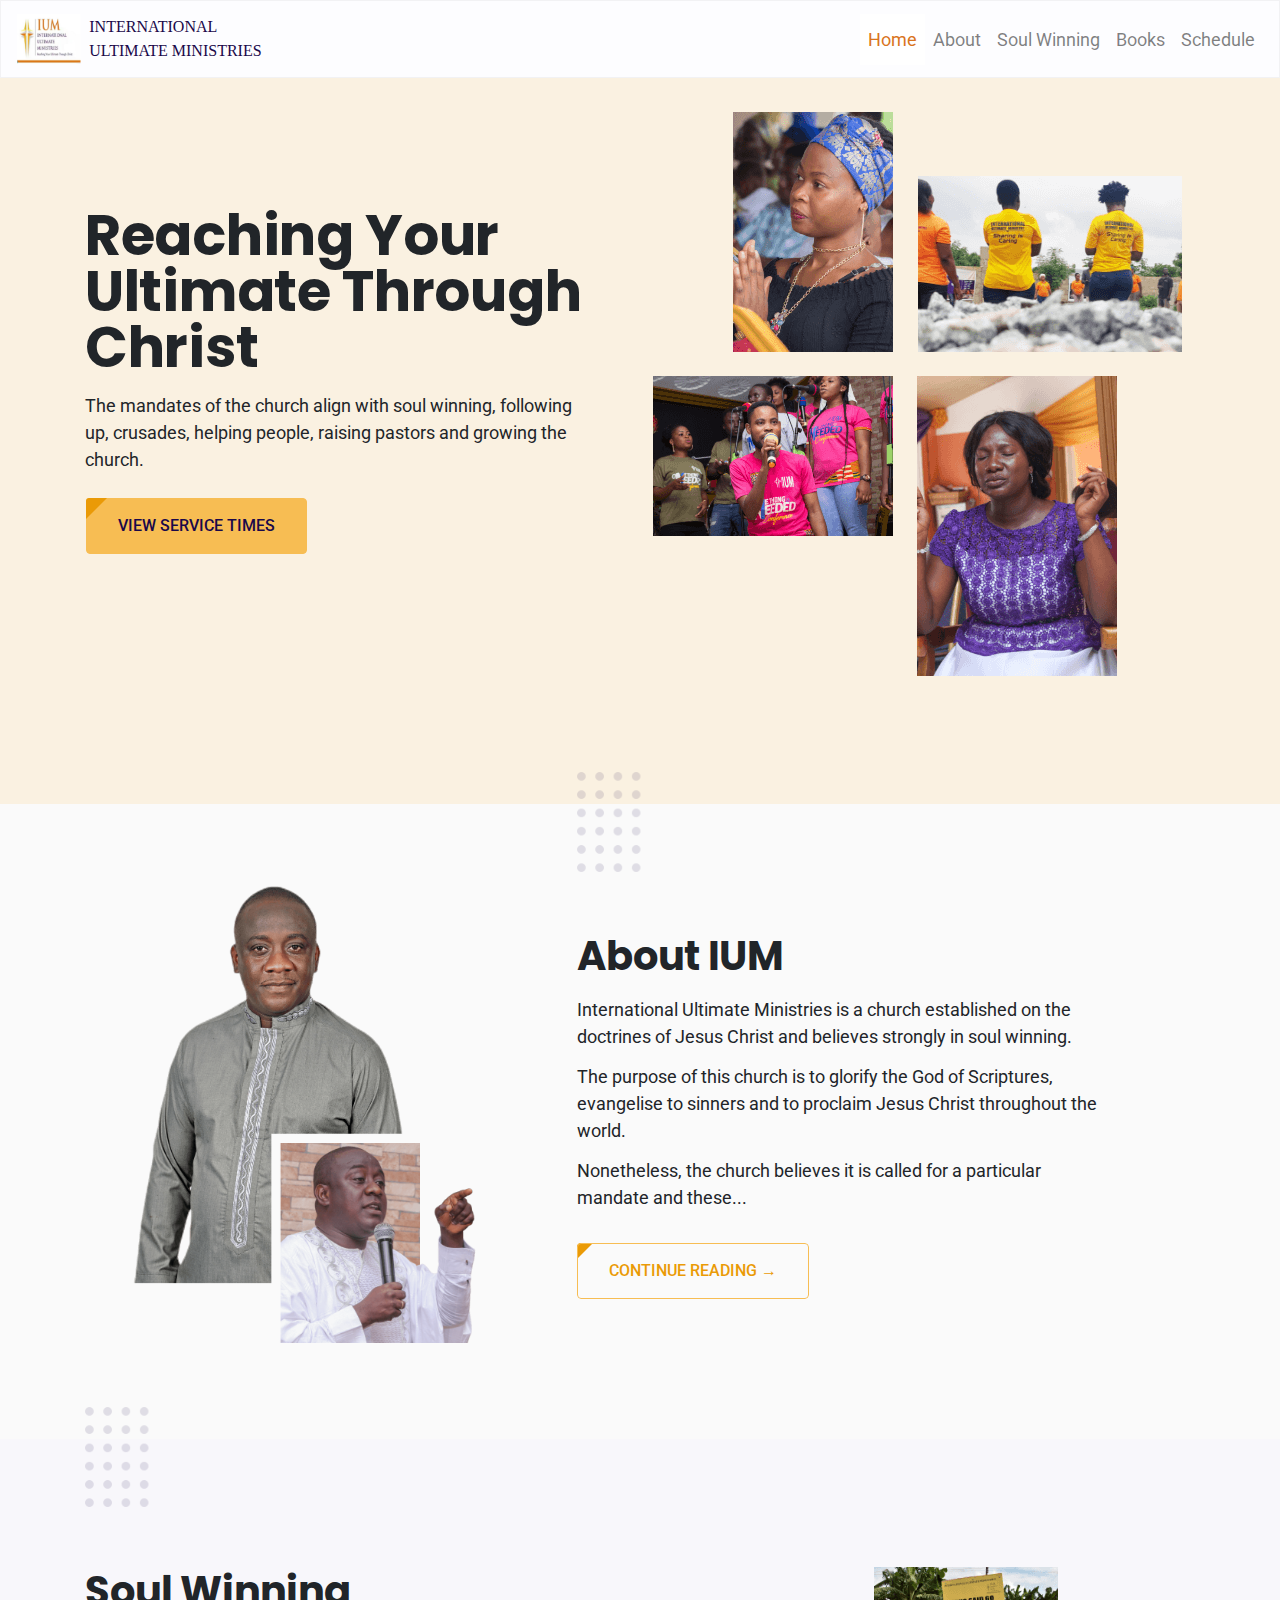
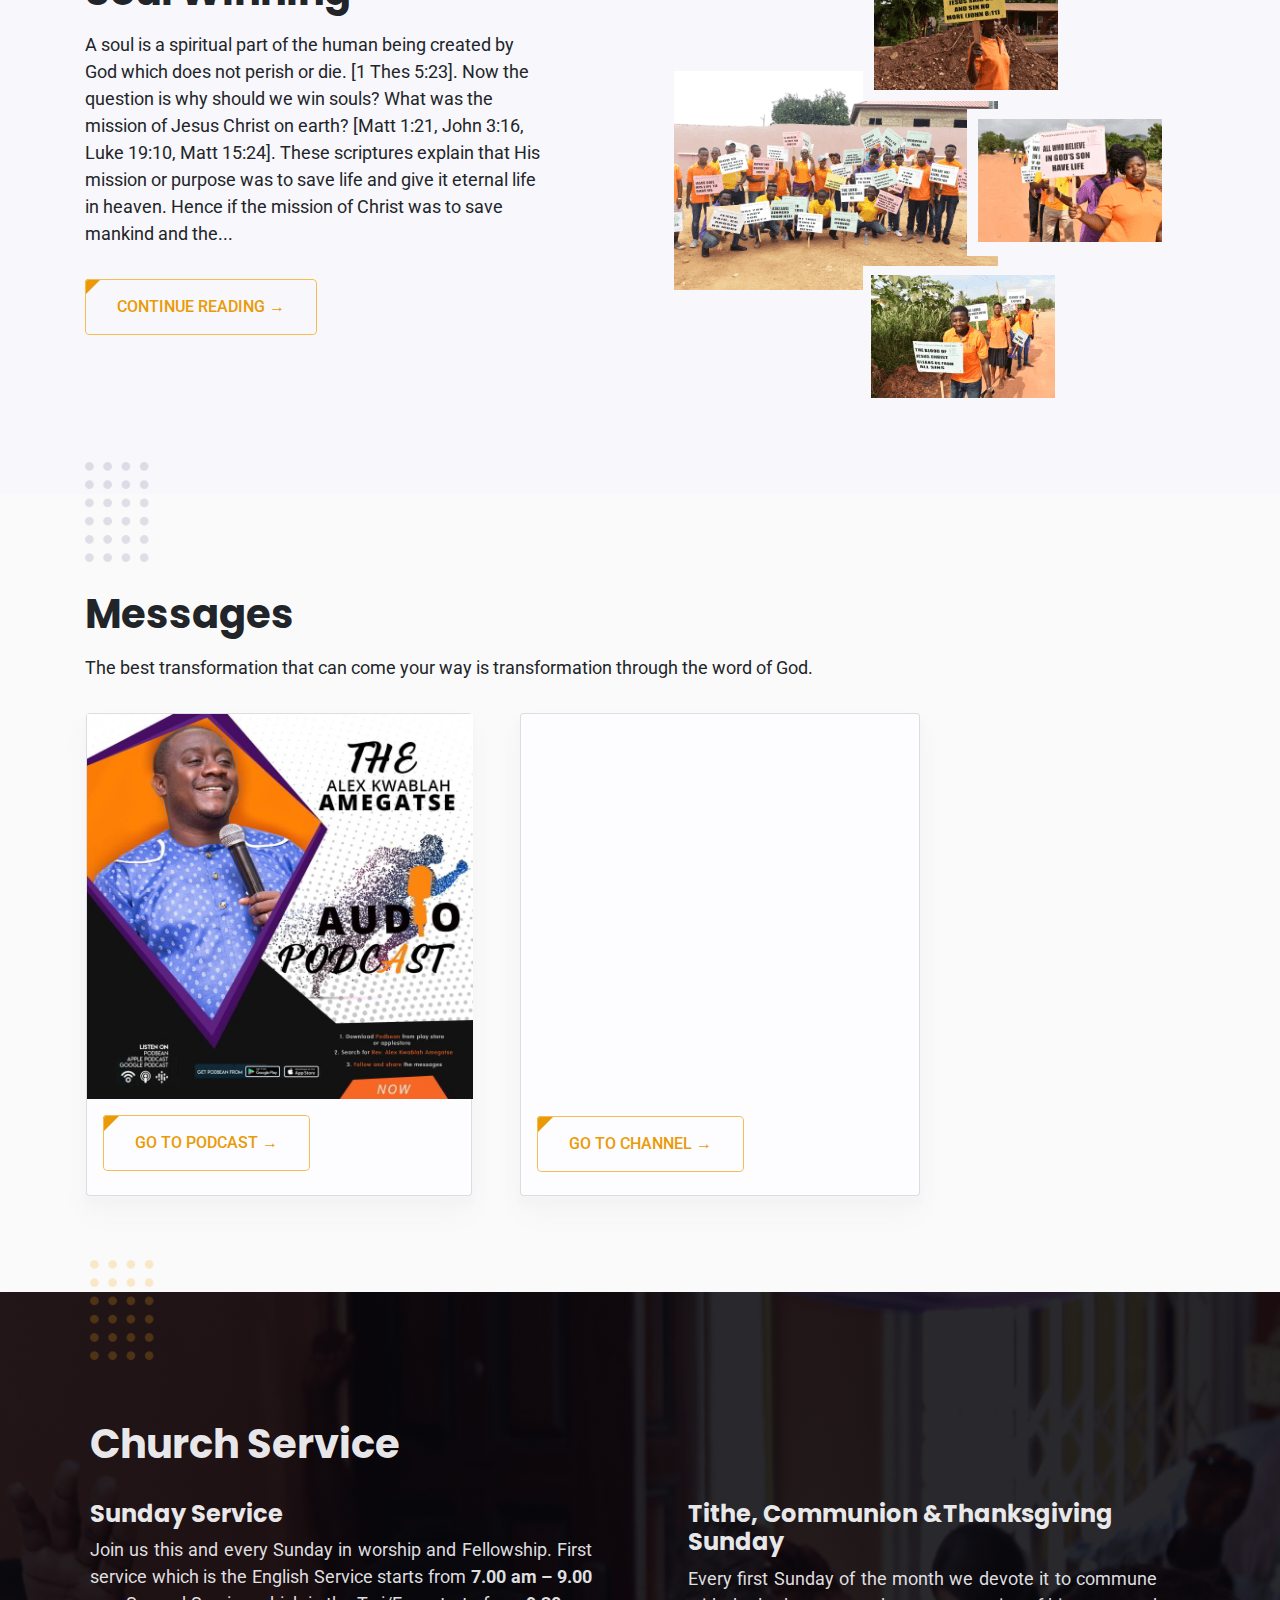
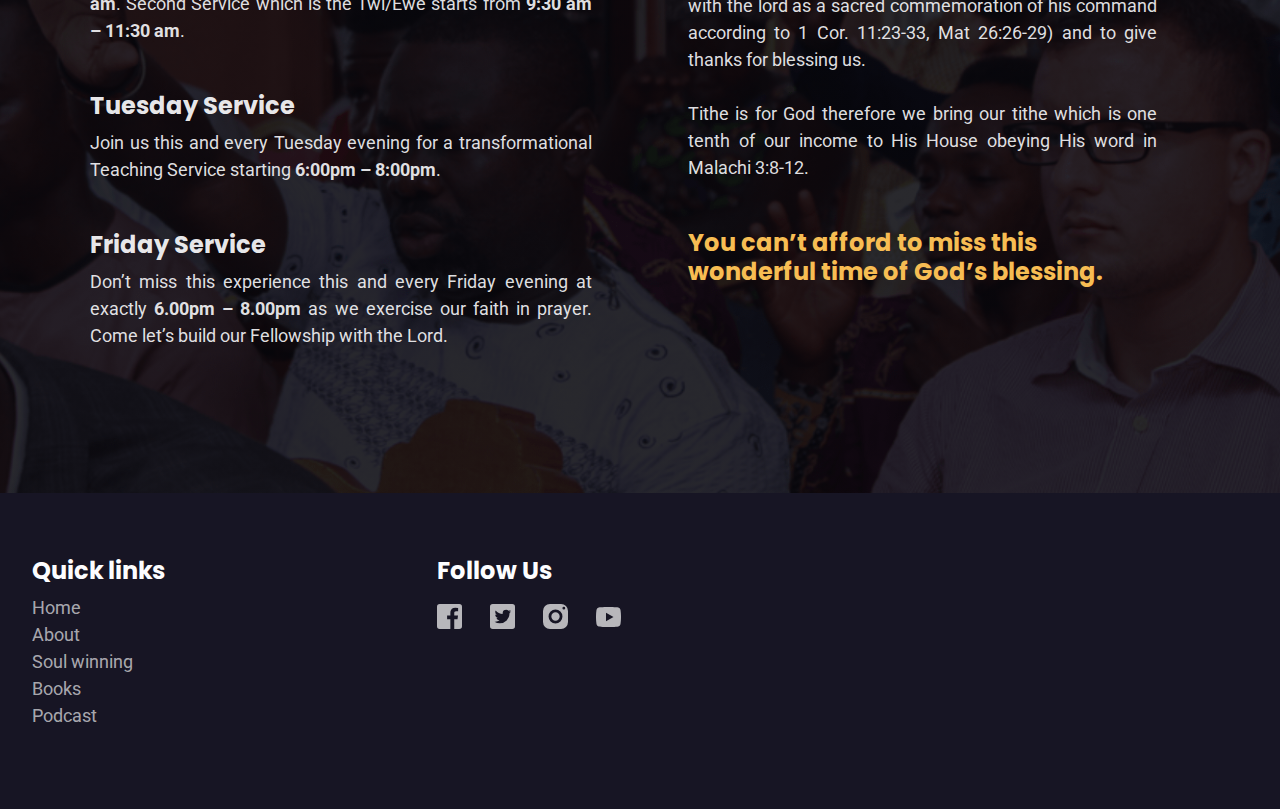
<file: index.html>
<!DOCTYPE html>
<html lang="en">
<head>
    <meta charset="UTF-8">
    <meta name="viewport" content="width=device-width, initial-scale=1.0">
    <meta name="description" content="International Ultimate Ministries (IUM) was established on the doctrines of Jesus Christ and believes strongly in soul winning. Checkout our service times">
    <meta name="robots" content="index, follow">
    <meta name="keywords" content="Internation Ultimate Ministries, ium">

    <!-- open graph -->
    <meta property="og:type" content="website">
    <meta property="og:title" content="IUM: Reaching Your Ultimate Through Christ">
    <meta property="og:description" content="International Ultimate Ministries (IUM) was established on the doctrines of Jesus Christ and believes strongly in soul winning. Checkout our service times">
    <meta property="og:image" content="https://ium.netlify.app/img/rev-new-square.png">
    <meta property="og:url" content="https://ium.netlify.app">
    <meta property="og:site_name" content="International Ultimate Ministries website">


    <title>IUM: Reaching Your Ultimate Through Christ</title>
    <link href="https://fonts.googleapis.com/css2?family=Poppins:wght@500;700&family=Roboto:ital,wght@0,400;0,500;0,700;1,400&display=swap" rel="stylesheet"> 
    <link rel="stylesheet" href="https://stackpath.bootstrapcdn.com/bootstrap/4.5.2/css/bootstrap.min.css" integrity="sha384-JcKb8q3iqJ61gNV9KGb8thSsNjpSL0n8PARn9HuZOnIxN0hoP+VmmDGMN5t9UJ0Z" crossorigin="anonymous">
    <link rel="apple-touch-icon" sizes="180x180" href="img/favicon/apple-touch-icon.png">
    <link rel="icon" type="image/png" sizes="32x32" href="img/favicon/favicon-32x32.png">
    <link rel="icon" type="image/png" sizes="16x16" href="img/favicon/favicon-16x16.png">
    <link rel="manifest" href="img/favicon/site.webmanifest">
    <link rel="stylesheet" href="css/style.css">
</head>
<body>
    <nav class="navbar navbar-expand-md navbar-light">
      <a class="navbar-brand" href="index.html"><span class="logo"><img src="img/logo.png" alt="church logo"></span><span id="brand-text" class="align-middle">International <br>Ultimate Ministries</span></a>
      <button class="navbar-toggler" type="button" data-toggle="collapse" data-target="#navbarSupportedContent" aria-controls="navbarSupportedContent" aria-expanded="false" aria-label="Toggle navigation">
        <img src="img/toggler.svg" alt="nanvigation button">
      </button>
    
      <div class="collapse navbar-collapse" id="navbarSupportedContent">
        <ul class="navbar-nav mr-auto mr-md-0 ml-md-auto">
          <li class="nav-item active pl-3 pl-md-0">
            <a class="nav-link" href="index.html">Home <span class="sr-only">(current)</span></a>
          </li>
          <li class="nav-item pl-3 pl-md-0">
            <a class="nav-link" href="about.html">About</a>
          </li>
          <li class="nav-item pl-3 pl-md-0">
            <a class="nav-link" href="soulwinning.html">Soul Winning</a>
          </li>
          <li class="nav-item pl-3 pl-md-0">
              <a class="nav-link" href="books.html">Books</a>
          </li>
          <li class="nav-item pl-3 pl-md-0">
            <a class="nav-link" href="index.html#schedule">Schedule</a>
        </li>
        </ul>
      </div>
    </nav>

    <header class="hero">
      <div class="container">
        <div class="row mx-1 mx-md-0">
    
          <div class="text-content col-md-6">
            <h1>Reaching Your Ultimate Through Christ</h1>
            <p>The mandates of the church align with soul winning, following up, 
              crusades, helping people, raising pastors and growing the church.
            </p>
            <a href="#schedule" class="btn w-sm-100">View Service Times</a>
          </div>

          <div class="featured-image col-md-6">
            <img src="img/hero-img.png" alt="">
          </div>
        </div>
      </div>
    </header>

    <div class="about section" id="about">
      <div class="container ">
        <div class="mx-1 mx-md-0 gr">
          <div class="text-content">
            <h2>About IUM</h2>
            <p>International Ultimate Ministries is a church established on the 
              doctrines of Jesus Christ and believes strongly in soul winning.
              <div class="spacer"></div>
              The purpose of this church is to glorify the God of Scriptures, 
              evangelise to sinners and to proclaim Jesus Christ throughout 
              the world.
              <div class="spacer"></div>
              Nonetheless, the church believes it is called for a particular 
              mandate and these...</p>
              <a href="about.html" class="btn-sec">Continue reading &rarr;</a>
          </div>
          <div class="side-image">
            <img src="img/rev-new.png" alt="minister's image">
          </div>
        </div>
      </div>
    </div>

    <div class="soul-winning section">
      <div class="container">
        <div class="row mx-1 mx-md-0">
          <div class="text-content">
            <h2>Soul Winning</h2>
            <p>A soul is a spiritual part of the human being created by God 
              which does not perish or die. [1 Thes 5:23]. Now the question 
              is why should we win souls? What was the mission of Jesus 
              Christ on earth?
              
              [Matt 1:21, John 3:16, Luke 19:10, Matt 15:24]. These 
              scriptures explain that His mission or purpose was to save 
              life and give it eternal life in heaven. Hence if the mission of 
              Christ was to save mankind and the... </p>
              <a href="soulwinning.html" class="btn-sec">Continue reading &rarr;</a>
          </div>
          <div class="side-image">
            <img src="img/soul-winning.png" alt="minister's image">
          </div>
        </div>
      </div>
    </div>

    <div class="messages section">
      <div class="container">
        <div class="wrap">
          <h2>Messages</h2>
          <p>The best transformation that can come your way is transformation through the word of God.</p>
          <div class="row">
  
            <!-- <div class="col-12 col-md-6"> -->
              <div class="card mx-3 mx-md-0 mr-md-4 mt-md-3 mr-lg-4 ml-md-3 mr-xl-5">
                <img src="img/Podcast Template 3.jpg" alt="podcast">
                <div class="text-content">
                  <!-- <h3>Audio</h3> -->
                  <!-- <p>Listen to Audio.</p> -->
                  <a href="https://alexkwablahamegatse.podbean.com/" class="btn-sec">Go to podcast &rarr;</a>
                </div>
              </div>
            <!-- </div> -->
  
            <!-- <div class="col-12 col-md-6"> -->
              <div class="card mx-3 mx-md-0 mt-md-3 mr-lg-auto">
                <iframe src="https://www.youtube.com/embed/xYAMEPxJUQY?rel=0&showinfo=0&autohide=1″ frameborder=”0″" frameborder="0" allow="accelerometer; autoplay; clipboard-write; encrypted-media; gyroscope; picture-in-picture" allowfullscreen></iframe>
                <div class="text-content">
                  <a href="https://www.youtube.com/channel/UCO9KkDXDpRGC4qYKPMJRrag" class="btn-sec">Go to Channel &rarr;</a>
                </div>
              </div>
            <!-- </div> -->
          </div>

        </div>
       
      </div>
    </div>

    <div class="schedule section" id="schedule">
      <div class="container">
          <div class="text-content">
            <h2 class="">Church Service</h2>
            <div class="row">

              <div class="col-12 col-md-6 pr-5 pr-md-4 pr-lg-5">
                <div class="info">
                  <h3>Sunday Service</h3>
                  <p>
                    Join us this and every Sunday in worship and Fellowship.
                    First service which is the English Service starts from
                    <b>7.00 am – 9.00 am</b>.
                    Second Service which is the Twi/Ewe starts from 
                    <b>9:30 am – 11:30 am</b>.
                  </p>
                </div>

                <div class="info">
                  <h3>Tuesday Service</h3>
                  <p>
                    Join us this and every Tuesday evening for a transformational Teaching Service starting 
                    <b>6:00pm – 8:00pm</b>. 
                  </p>
                </div>

                <div class="info">
                  <h3>Friday Service</h3>
                  <p>
                    Don’t miss this experience this and every Friday evening at exactly <b>6.00pm – 8.00pm</b> as we exercise our faith in prayer. Come let’s build our Fellowship with the Lord.
                  </p>
                </div>

              </div>

              <div class="col-12 col-md-6 pr-5 pl-md-4 pl-lg-5">
                <div class="info">
                  <h3>Tithe, Communion 
                    &Thanksgiving Sunday</h3>
                    <p>
                      Every first Sunday of the month we devote it to commune with the lord as a sacred commemoration of his command according to 1 Cor. 11:23-33, Mat 26:26-29) and to give thanks for blessing us. <br> <br> Tithe is for God therefore we bring our tithe which is one tenth of our income to His House obeying His word in Malachi 3:8-12. 
                    </p>
                </div>
                <h3 class="highlight">You can’t afford to miss this wonderful time of God’s blessing.</h3>
              </div>
            </div>
          </div>
        </div>
    </div>

    <footer>
      <div class="group quick-links">
        <h3>Quick links</h3>
        <ul>
          <li>
            <a href="index.html">Home</a>
          </li>
          <li>
            <a href="about.html">About</a>
          </li>
          <li>
            <a href="soulwinning.html">Soul winning</a>
          </li>
          <li>
            <a href="books.html">Books</a>
          </li>
          <li>
            <a href="https://alexkwablahamegatse.podbean.com/">Podcast</a>
          </li>
        </ul>
      </div>

      <div class="group social">
        <h3>Follow Us</h3>
          <ul>
              <li><a href="https://www.facebook.com/International-Ultimate-Ministries-778879268858457"><img src="./img/social/fb.svg" alt="facebook"></a></li>
              <li><a href="https://twitter.com/Interna15974696"><img src="./img/social/tw.svg" alt="twitter"></a></li>
              <li><a href="https://www.instagram.com/int.ultimateministries/"><img src="./img/social/ig.svg" alt="instagram"></a></li>
              <li><a href="https://www.youtube.com/channel/UCO9KkDXDpRGC4qYKPMJRrag"><img src="./img/social/yt.svg" alt="youtube"></a></li>
          </ul>
      </div>
    </footer>





    <script src="https://code.jquery.com/jquery-3.5.1.slim.min.js" integrity="sha384-DfXdz2htPH0lsSSs5nCTpuj/zy4C+OGpamoFVy38MVBnE+IbbVYUew+OrCXaRkfj" crossorigin="anonymous"></script>
    <script src="https://cdn.jsdelivr.net/npm/popper.js@1.16.1/dist/umd/popper.min.js" integrity="sha384-9/reFTGAW83EW2RDu2S0VKaIzap3H66lZH81PoYlFhbGU+6BZp6G7niu735Sk7lN" crossorigin="anonymous"></script>
    <script src="https://stackpath.bootstrapcdn.com/bootstrap/4.5.2/js/bootstrap.min.js" integrity="sha384-B4gt1jrGC7Jh4AgTPSdUtOBvfO8shuf57BaghqFfPlYxofvL8/KUEfYiJOMMV+rV" crossorigin="anonymous"></script>
</body>
</html>
</file>
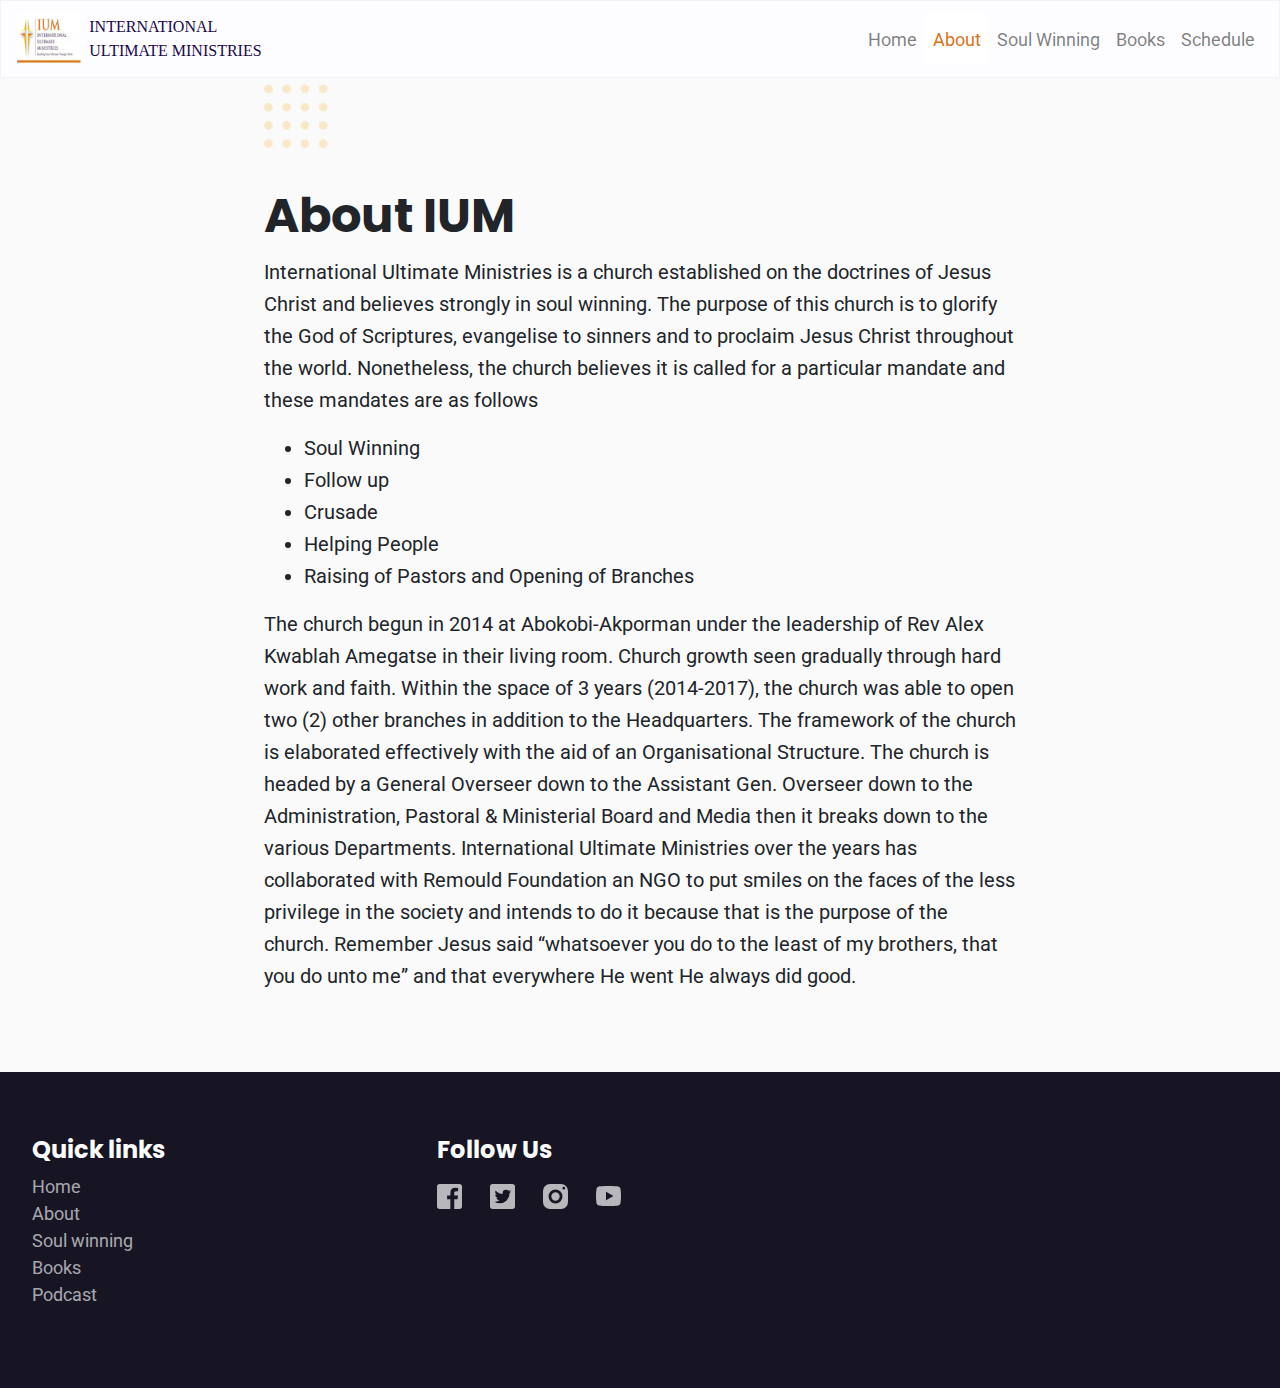
<file: about.html>
<!DOCTYPE html>
<html lang="en">
<head>
    <meta charset="UTF-8">
    <meta name="viewport" content="width=device-width, initial-scale=1.0">
    <meta name="description" content="International Ultimate Ministries (IUM) was established on the doctrines of Jesus Christ and believes strongly in soul winning. Checkout our service times">
    <meta name="robots" content="index, follow">
    <meta name="keywords" content="Internation Ultimate Ministries, ium">

    <!-- open graph -->
    <meta property="og:type" content="website">
    <meta property="og:title" content="IUM: About">
    <meta property="og:description" content="International Ultimate Ministries (IUM) was established on the doctrines of Jesus Christ and believes strongly in soul winning. Checkout our service times">
    <meta property="og:image" content="https://ium.netlify.app/img/rev-new-square.png">
    <meta property="og:url" content="https://ium.netlify.app">
    <meta property="og:site_name" content="International Ultimate Ministries website">


    <title>IUM: About</title>
    <link href="https://fonts.googleapis.com/css2?family=Poppins:wght@500;700&family=Roboto:ital,wght@0,400;0,500;0,700;1,400&display=swap" rel="stylesheet"> 
    <link rel="stylesheet" href="https://stackpath.bootstrapcdn.com/bootstrap/4.5.2/css/bootstrap.min.css" integrity="sha384-JcKb8q3iqJ61gNV9KGb8thSsNjpSL0n8PARn9HuZOnIxN0hoP+VmmDGMN5t9UJ0Z" crossorigin="anonymous">
    <link rel="apple-touch-icon" sizes="180x180" href="img/favicon/apple-touch-icon.png">
    <link rel="icon" type="image/png" sizes="32x32" href="img/favicon/favicon-32x32.png">
    <link rel="icon" type="image/png" sizes="16x16" href="img/favicon/favicon-16x16.png">
    <link rel="manifest" href="img/favicon/site.webmanifest">
    <link rel="stylesheet" href="css/style.css">
</head>
<body>
    <nav class="navbar navbar-expand-md navbar-light">
      <a class="navbar-brand" href="index.html"><span class="logo"><img src="img/logo.png" alt="church logo"></span><span id="brand-text" class="align-middle">International <br>Ultimate Ministries</span></a>
      <button class="navbar-toggler" type="button" data-toggle="collapse" data-target="#navbarSupportedContent" aria-controls="navbarSupportedContent" aria-expanded="false" aria-label="Toggle navigation">
        <img src="img/toggler.svg" alt="nanvigation button">
      </button>
    
      <div class="collapse navbar-collapse" id="navbarSupportedContent">
        <ul class="navbar-nav mr-auto mr-md-0 ml-md-auto">
            <li class="nav-item pl-3 pl-md-0">
                <a class="nav-link" href="index.html">Home</a>
              </li>
              <li class="nav-item active pl-3 pl-md-0">
                <a class="nav-link" href="about.html">About <span class="sr-only">(current)</span></a>
              </li>
              <li class="nav-item pl-3 pl-md-0">
                <a class="nav-link" href="soulwinning.html">Soul Winning</a>
              </li>
              <li class="nav-item pl-3 pl-md-0">
                  <a class="nav-link" href="books.html">Books</a>
              </li>
              <li class="nav-item pl-3 pl-md-0">
                <a class="nav-link" href="index.html#schedule">Schedule</a>
            </li>
        </ul>
      </div>
    </nav>
    <main>
        <div class="container">
            <article>
                <h1>About IUM</h1>
                <p>
                    International Ultimate Ministries is a church established on the doctrines of Jesus Christ and believes strongly in soul winning. 
                    The purpose of this church is to glorify the God of Scriptures, evangelise to sinners and to proclaim Jesus Christ throughout the world. 
                    Nonetheless, the church believes it is called for a particular mandate and these mandates are as follows
                </p>
                <ul>
                    <li>Soul Winning</li>
                    <li>Follow up</li>
                    <li>Crusade</li>
                    <li>Helping People</li>
                    <li>Raising of Pastors and Opening of Branches</li>
                </ul>
                <p>
                    The church begun in 2014 at Abokobi-Akporman under the leadership of Rev Alex Kwablah Amegatse in their living room. Church growth seen gradually through hard work and faith. Within the space of 3 years (2014-2017), the church was able to open two (2) other branches in addition to the Headquarters. The framework of the church is elaborated effectively with the aid of an Organisational Structure. The church is headed by a General Overseer down to the Assistant Gen. Overseer down to the Administration, Pastoral & Ministerial Board and Media then it breaks down to the various Departments.
                    International Ultimate Ministries over the years has collaborated with Remould Foundation an NGO to put smiles on the faces of the less privilege in the society and intends to do it because that is the purpose of the church. Remember Jesus said “whatsoever you do to the least of my brothers, that you do unto me” and that everywhere He went He always did good.

                </p>
            </article>
        </div>
    </main>
    <footer>
      <div class="group quick-links">
        <h3>Quick links</h3>
        <ul>
          <li>
            <a href="index.html">Home</a>
          </li>
          <li>
            <a href="about.html">About</a>
          </li>
          <li>
            <a href="soulwinning.html">Soul winning</a>
          </li>
          <li>
            <a href="books.html">Books</a>
          </li>
          <li>
            <a href="https://alexkwablahamegatse.podbean.com/">Podcast</a>
          </li>
        </ul>
      </div>

      <div class="group social">
        <h3>Follow Us</h3>
          <ul>
              <li><a href="https://www.facebook.com/International-Ultimate-Ministries-778879268858457"><img src="./img/social/fb.svg" alt="facebook"></a></li>
              <li><a href="https://twitter.com/Interna15974696"><img src="./img/social/tw.svg" alt="twitter"></a></li>
              <li><a href="https://www.instagram.com/int.ultimateministries/"><img src="./img/social/ig.svg" alt="instagram"></a></li>
              <li><a href="https://www.youtube.com/channel/UCO9KkDXDpRGC4qYKPMJRrag"><img src="./img/social/yt.svg" alt="youtube"></a></li>
          </ul>
      </div>
    </footer>





    <script src="https://code.jquery.com/jquery-3.5.1.slim.min.js" integrity="sha384-DfXdz2htPH0lsSSs5nCTpuj/zy4C+OGpamoFVy38MVBnE+IbbVYUew+OrCXaRkfj" crossorigin="anonymous"></script>
    <script src="https://cdn.jsdelivr.net/npm/popper.js@1.16.1/dist/umd/popper.min.js" integrity="sha384-9/reFTGAW83EW2RDu2S0VKaIzap3H66lZH81PoYlFhbGU+6BZp6G7niu735Sk7lN" crossorigin="anonymous"></script>
    <script src="https://stackpath.bootstrapcdn.com/bootstrap/4.5.2/js/bootstrap.min.js" integrity="sha384-B4gt1jrGC7Jh4AgTPSdUtOBvfO8shuf57BaghqFfPlYxofvL8/KUEfYiJOMMV+rV" crossorigin="anonymous"></script>
</body>
</html>
</file>
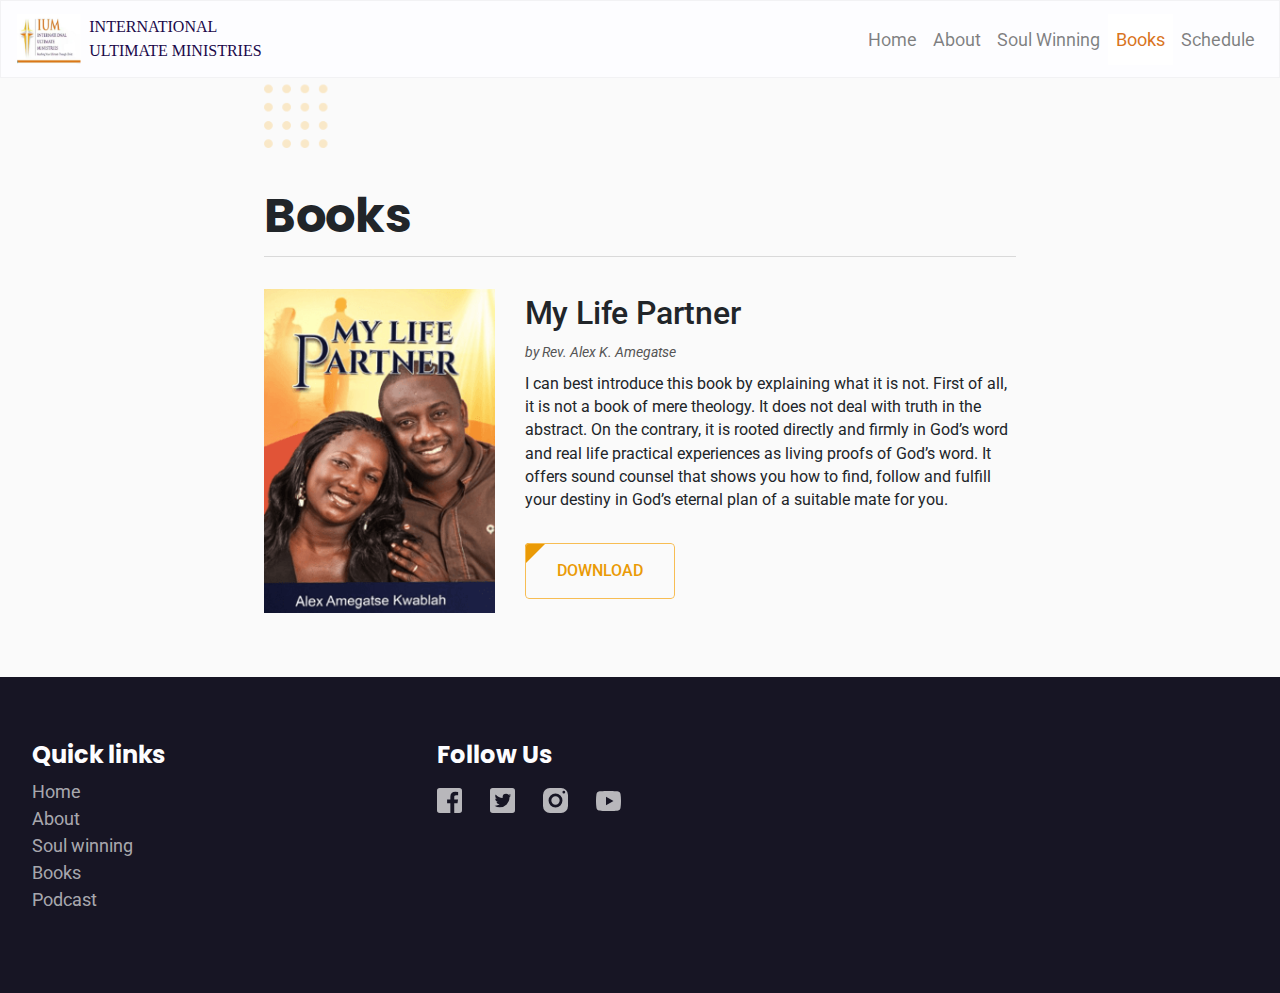
<file: books.html>
<!DOCTYPE html>
<html lang="en">
<head>
    <meta charset="UTF-8">
    <meta name="viewport" content="width=device-width, initial-scale=1.0">
    <meta name="description" content="International Ultimate Ministries (IUM) was established on the doctrines of Jesus Christ and believes strongly in soul winning. Checkout our service times">
    <meta name="robots" content="index, follow">
    <meta name="keywords" content="Internation Ultimate Ministries, ium">

    <!-- open graph -->
    <meta property="og:type" content="website">
    <meta property="og:title" content="IUM: Books">
    <meta property="og:description" content="International Ultimate Ministries (IUM) was established on the doctrines of Jesus Christ and believes strongly in soul winning. Checkout our service times">
    <meta property="og:image" content="https://ium.netlify.app/img/rev-new-square.png">
    <meta property="og:url" content="https://ium.netlify.app">
    <meta property="og:site_name" content="International Ultimate Ministries website">


    <title>IUM: Books</title>
    <link href="https://fonts.googleapis.com/css2?family=Poppins:wght@500;700&family=Roboto:ital,wght@0,400;0,500;0,700;1,400&display=swap" rel="stylesheet"> 
    <link rel="stylesheet" href="https://stackpath.bootstrapcdn.com/bootstrap/4.5.2/css/bootstrap.min.css" integrity="sha384-JcKb8q3iqJ61gNV9KGb8thSsNjpSL0n8PARn9HuZOnIxN0hoP+VmmDGMN5t9UJ0Z" crossorigin="anonymous">
    <link rel="apple-touch-icon" sizes="180x180" href="img/favicon/apple-touch-icon.png">
    <link rel="icon" type="image/png" sizes="32x32" href="img/favicon/favicon-32x32.png">
    <link rel="icon" type="image/png" sizes="16x16" href="img/favicon/favicon-16x16.png">
    <link rel="manifest" href="img/favicon/site.webmanifest">
    <link rel="stylesheet" href="css/style.css">
</head>
<body>
    <nav class="navbar navbar-expand-md navbar-light">
      <a class="navbar-brand" href="index.html"><span class="logo"><img src="img/logo.png" alt="church logo"></span><span id="brand-text" class="align-middle">International <br>Ultimate Ministries</span></a>
      <button class="navbar-toggler" type="button" data-toggle="collapse" data-target="#navbarSupportedContent" aria-controls="navbarSupportedContent" aria-expanded="false" aria-label="Toggle navigation">
        <img src="img/toggler.svg" alt="nanvigation button">
      </button>
    
      <div class="collapse navbar-collapse" id="navbarSupportedContent">
        <ul class="navbar-nav mr-auto mr-md-0 ml-md-auto">
            <li class="nav-item pl-3 pl-md-0">
                <a class="nav-link" href="index.html">Home</a>
              </li>
              <li class="nav-item pl-3 pl-md-0">
                <a class="nav-link" href="about.html">About</a>
              </li>
              <li class="nav-item pl-3 pl-md-0">
                <a class="nav-link" href="soulwinning.html">Soul Winning </a>
              </li>
              <li class="nav-item active pl-3 pl-md-0">
                  <a class="nav-link" href="books.html">Books<span class="sr-only">(current)</span></a>
              </li>
              <li class="nav-item pl-3 pl-md-0">
                <a class="nav-link" href="index.html#schedule">Schedule</a>
            </li>
        </ul>
      </div>
    </nav>
    <main>
        <div class="container">
            <article>
                <h1>Books</h1>
                <div class="underline"></div>
                <article>
                    <div class="row">
                        <div class="col-lg-4 img-container">
                            <figure><img src="img/life-partner.png" alt=""></figure>
                        </div>
                        <div class="col-lg-8 mt-4 mt-lg-0">
                            <div class="details">
                                <b class="book-title">My Life Partner</b><br>
                                <small>by Rev. Alex K. Amegatse</small>
                                <p class="intro">
                                    I can best introduce this book by explaining
                                    what it is not. First of all, it is not a book of
                                    mere theology. It does not deal with truth
                                    in the abstract. On the contrary, it is rooted
                                    directly and firmly in God’s word and real
                                    life practical experiences as living proofs
                                    of God’s word. It offers sound counsel that
                                    shows you how to find, follow and fulfill your
                                    destiny in God’s eternal plan of a suitable
                                    mate for you.
                                </p>
                                <a href="https://drive.google.com/uc?export=download&id=1OLv-Kas9Y5PuUNqch4umHDjA3eyWRYyH" class="btn-sec">Download</a>
                            </div>
                        </div>
                    </div>
                </article>
            </article>
        </div>
    </main>
    <footer>
      <div class="group quick-links">
        <h3>Quick links</h3>
        <ul>
          <li>
            <a href="index.html">Home</a>
          </li>
          <li>
            <a href="about.html">About</a>
          </li>
          <li>
            <a href="soulwinning.html">Soul winning</a>
          </li>
          <li>
            <a href="books.html">Books</a>
          </li>
          <li>
            <a href="https://alexkwablahamegatse.podbean.com/">Podcast</a>
          </li>
        </ul>
      </div>

      <div class="group social">
        <h3>Follow Us</h3>
          <ul>
              <li><a href="https://www.facebook.com/International-Ultimate-Ministries-778879268858457"><img src="./img/social/fb.svg" alt="facebook"></a></li>
              <li><a href="https://twitter.com/Interna15974696"><img src="./img/social/tw.svg" alt="twitter"></a></li>
              <li><a href="https://www.instagram.com/int.ultimateministries/"><img src="./img/social/ig.svg" alt="instagram"></a></li>
              <li><a href="https://www.youtube.com/channel/UCO9KkDXDpRGC4qYKPMJRrag"><img src="./img/social/yt.svg" alt="youtube"></a></li>
          </ul>
      </div>
    </footer>





    <script src="https://code.jquery.com/jquery-3.5.1.slim.min.js" integrity="sha384-DfXdz2htPH0lsSSs5nCTpuj/zy4C+OGpamoFVy38MVBnE+IbbVYUew+OrCXaRkfj" crossorigin="anonymous"></script>
    <script src="https://cdn.jsdelivr.net/npm/popper.js@1.16.1/dist/umd/popper.min.js" integrity="sha384-9/reFTGAW83EW2RDu2S0VKaIzap3H66lZH81PoYlFhbGU+6BZp6G7niu735Sk7lN" crossorigin="anonymous"></script>
    <script src="https://stackpath.bootstrapcdn.com/bootstrap/4.5.2/js/bootstrap.min.js" integrity="sha384-B4gt1jrGC7Jh4AgTPSdUtOBvfO8shuf57BaghqFfPlYxofvL8/KUEfYiJOMMV+rV" crossorigin="anonymous"></script>
</body>
</html>
</file>
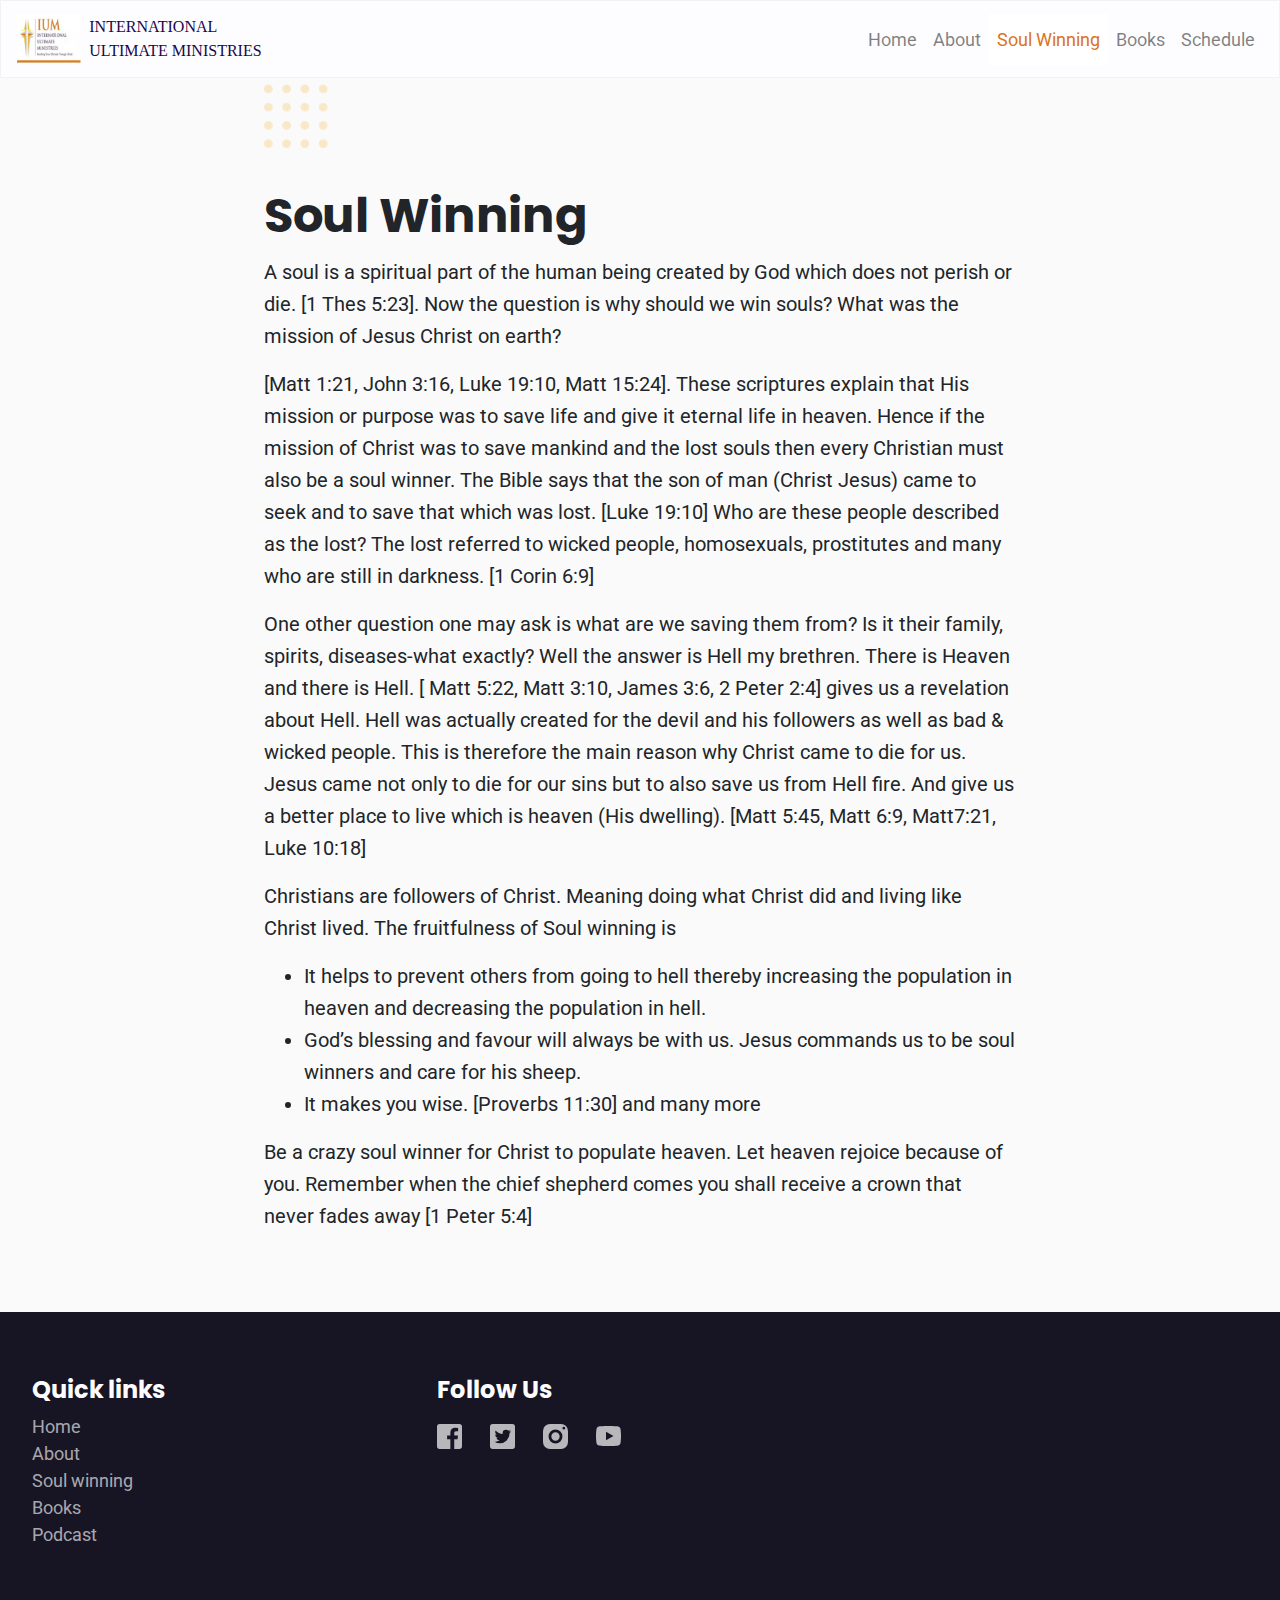
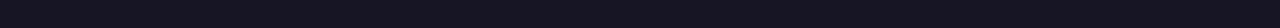
<file: soulwinning.html>
<!DOCTYPE html>
<html lang="en">
<head>
    <meta charset="UTF-8">
    <meta name="viewport" content="width=device-width, initial-scale=1.0">
    <meta name="description" content="A soul is a spiritual part of the human being created by God which does not perish or die. [1 Thes 5:23]. Now the question is why should we win souls?">
    <meta name="robots" content="index, follow">
    <meta name="keywords" content="Internation Ultimate Ministries, ium">

    <!-- open graph -->
    <meta property="og:type" content="website">
    <meta property="og:title" content="IUM: Soul Winning">
    <meta property="og:description" content="A soul is a spiritual part of the human being created by God which does not perish or die. [1 Thes 5:23]. Now the question is why should we win souls?">
    <meta property="og:image" content="https://ium.netlify.app/img/rev-new-square.png">
    <meta property="og:url" content="https://ium.netlify.app">
    <meta property="og:site_name" content="International Ultimate Ministries website">


    <title>IUM: Soul Winning</title>
    <link href="https://fonts.googleapis.com/css2?family=Poppins:wght@500;700&family=Roboto:ital,wght@0,400;0,500;0,700;1,400&display=swap" rel="stylesheet"> 
    <link rel="stylesheet" href="https://stackpath.bootstrapcdn.com/bootstrap/4.5.2/css/bootstrap.min.css" integrity="sha384-JcKb8q3iqJ61gNV9KGb8thSsNjpSL0n8PARn9HuZOnIxN0hoP+VmmDGMN5t9UJ0Z" crossorigin="anonymous">
    <link rel="apple-touch-icon" sizes="180x180" href="img/favicon/apple-touch-icon.png">
    <link rel="icon" type="image/png" sizes="32x32" href="img/favicon/favicon-32x32.png">
    <link rel="icon" type="image/png" sizes="16x16" href="img/favicon/favicon-16x16.png">
    <link rel="manifest" href="img/favicon/site.webmanifest">
    <link rel="stylesheet" href="css/style.css">
</head>
<body>
    <nav class="navbar navbar-expand-md navbar-light">
      <a class="navbar-brand" href="index.html"><span class="logo"><img src="img/logo.png" alt="church logo"></span><span id="brand-text" class="align-middle">International <br>Ultimate Ministries</span></a>
      <button class="navbar-toggler" type="button" data-toggle="collapse" data-target="#navbarSupportedContent" aria-controls="navbarSupportedContent" aria-expanded="false" aria-label="Toggle navigation">
        <img src="img/toggler.svg" alt="nanvigation button">
      </button>
    
      <div class="collapse navbar-collapse" id="navbarSupportedContent">
        <ul class="navbar-nav mr-auto mr-md-0 ml-md-auto">
            <li class="nav-item pl-3 pl-md-0">
                <a class="nav-link" href="index.html">Home</a>
              </li>
              <li class="nav-item pl-3 pl-md-0">
                <a class="nav-link" href="about.html">About</a>
              </li>
              <li class="nav-item active pl-3 pl-md-0">
                <a class="nav-link" href="soulwinning.html">Soul Winning <span class="sr-only">(current)</span></a>
              </li>
              <li class="nav-item pl-3 pl-md-0">
                  <a class="nav-link" href="books.html">Books</a>
              </li>
              <li class="nav-item pl-3 pl-md-0">
                <a class="nav-link" href="index.html#schedule">Schedule</a>
            </li>
        </ul>
      </div>
    </nav>
    <main>
        <div class="container">
            <article>
                <h1>Soul Winning</h1>
                <p>
                    A soul is a spiritual part of the human being created by God which does not perish or die. [1 Thes 5:23]. Now the question is why should we win souls? What was the mission of Jesus Christ on earth?
                </p>
                <p>
                    [Matt 1:21, John 3:16, Luke 19:10, Matt 15:24]. These scriptures explain that His mission or purpose was to save life and give it eternal life in heaven. Hence if the mission of Christ was to save mankind and the lost souls then every Christian must also be a soul winner. The Bible says that the son of man (Christ Jesus) came to seek and to save that which was lost. [Luke 19:10] Who are these people described as the lost? The lost referred to wicked people, homosexuals, prostitutes and many who are still in darkness. [1 Corin 6:9] 
                </p>
                <p>
                    One other question one may ask is what are we saving them from? Is it their family, spirits, diseases-what exactly? Well the answer is Hell my brethren. There is Heaven and there is Hell. [ Matt 5:22, Matt 3:10, James 3:6, 2 Peter 2:4] gives us a revelation about Hell. Hell was actually created for the devil and his followers as well as bad & wicked people. This is therefore the main reason why Christ came to die for us. Jesus came not only to die for our sins but to also save us from Hell fire. And give us a better place to live which is heaven (His dwelling). [Matt 5:45, Matt 6:9, Matt7:21, Luke 10:18]
                </p>
                <p>
                    Christians are followers of Christ. Meaning doing what Christ did and living like Christ lived. The fruitfulness of Soul winning is
                </p>
                <ul>
                    <li>It helps to prevent others from going to hell thereby increasing the population in heaven and decreasing the population in hell.</li>
                    <li>God’s blessing and favour will always be with us. Jesus commands us to be soul winners and care for his sheep.</li>
                    <li>It makes you wise. [Proverbs 11:30] and many more</li>
                </ul>
                <p>
                    Be a crazy soul winner for Christ to populate heaven. Let heaven rejoice because of you. Remember when the chief shepherd comes you shall receive a crown that never fades away [1 Peter 5:4]
                </p>
            </article>
        </div>
    </main>
    <footer>
      <div class="group quick-links">
        <h3>Quick links</h3>
        <ul>
          <li>
            <a href="index.html">Home</a>
          </li>
          <li>
            <a href="about.html">About</a>
          </li>
          <li>
            <a href="soulwinning.html">Soul winning</a>
          </li>
          <li>
            <a href="books.html">Books</a>
          </li>
          <li>
            <a href="https://alexkwablahamegatse.podbean.com/">Podcast</a>
          </li>
        </ul>
      </div>

      <div class="group social">
        <h3>Follow Us</h3>
          <ul>
              <li><a href="https://www.facebook.com/International-Ultimate-Ministries-778879268858457"><img src="./img/social/fb.svg" alt="facebook"></a></li>
              <li><a href="https://twitter.com/Interna15974696"><img src="./img/social/tw.svg" alt="twitter"></a></li>
              <li><a href="https://www.instagram.com/int.ultimateministries/"><img src="./img/social/ig.svg" alt="instagram"></a></li>
              <li><a href="https://www.youtube.com/channel/UCO9KkDXDpRGC4qYKPMJRrag"><img src="./img/social/yt.svg" alt="youtube"></a></li>
          </ul>
      </div>
    </footer>





    <script src="https://code.jquery.com/jquery-3.5.1.slim.min.js" integrity="sha384-DfXdz2htPH0lsSSs5nCTpuj/zy4C+OGpamoFVy38MVBnE+IbbVYUew+OrCXaRkfj" crossorigin="anonymous"></script>
    <script src="https://cdn.jsdelivr.net/npm/popper.js@1.16.1/dist/umd/popper.min.js" integrity="sha384-9/reFTGAW83EW2RDu2S0VKaIzap3H66lZH81PoYlFhbGU+6BZp6G7niu735Sk7lN" crossorigin="anonymous"></script>
    <script src="https://stackpath.bootstrapcdn.com/bootstrap/4.5.2/js/bootstrap.min.js" integrity="sha384-B4gt1jrGC7Jh4AgTPSdUtOBvfO8shuf57BaghqFfPlYxofvL8/KUEfYiJOMMV+rV" crossorigin="anonymous"></script>
</body>
</html>
</file>
<file: css/style.css>
html {
  scroll-behavior: smooth;
}

@media screen and (min-width: 768px) {
  .mob-only {
    display: none;
  }
}

.tab-and-above {
  display: none;
}
@media screen and (min-width: 768px) {
  .tab-and-above {
    display: inline-block;
  }
}

body {
  font-family: "Roboto", Tahoma, Geneva, Verdana, sans-serif;
  font-size: 18px;
}

a {
  text-decoration: none;
}

h1, article h1 {
  font-size: 40px;
  font-family: "Poppins", "Gill Sans", "Gill Sans MT", sans-serif;
  font-weight: 700;
  line-height: 105%;
  letter-spacing: -0.3px;
}
@media only screen and (min-width: 768px) {
  h1, article h1 {
    font-size: 40px;
  }
}
@media only screen and (min-width: 992px) {
  h1, article h1 {
    font-size: 56px;
    line-height: 100%;
    margin-bottom: 1.5rem;
    margin-top: 1rem;
  }
}

h2 {
  font-size: 32px;
  font-family: "Poppins", "Gill Sans", "Gill Sans MT", sans-serif;
  font-weight: 700;
}
@media only screen and (min-width: 768px) {
  h2 {
    font-size: 40px;
  }
}

h3 {
  font-size: 24px;
  font-family: "Poppins", "Gill Sans", "Gill Sans MT", sans-serif;
  font-weight: 700;
  color: rgba(253, 253, 255, 0.92);
}

#brand-text {
  font-family: "Times New Roman", Times, serif;
  font-weight: 500;
  text-transform: uppercase;
  color: #1a084a;
}

p {
  line-height: 150%;
}

.section h2 {
  margin-bottom: 1rem;
}
.section h2::before {
  content: "";
  background-image: url("../img/circle-box-blue.png");
  background-size: cover;
  width: 65px;
  height: 100px;
  display: block;
  position: absolute;
  top: -2rem;
  opacity: 0.25;
  z-index: 100;
}
.section.schedule {
  color: rgba(253, 253, 255, 0.88);
}
.section.schedule h2 {
  color: rgba(253, 253, 255, 0.92);
}
.section.schedule .row > div p {
  text-align: justify;
}
.section .text-content p {
  margin-bottom: 0rem;
}

footer h3 {
  color: #fdfdff;
}

.hero h1 {
  margin-bottom: 1rem;
}

.spacer {
  height: 0.8rem;
}

@media screen and (min-width: 992px) {
  article p, article ul {
    font-size: 20px;
    line-height: 160%;
  }
}
article h1 {
  margin-bottom: 2rem;
}
article h1::before {
  content: "";
  background-image: url("../img/circle-box-orange.png");
  background-size: cover;
  width: 65px;
  height: 100px;
  display: block;
  position: absolute;
  top: -2rem;
  opacity: 0.25;
  z-index: 100;
}
@media screen and (min-width: 992px) {
  article h1 {
    font-size: 48px;
  }
}
article .book-title {
  font-weight: 500;
  font-size: 32px;
  letter-spacing: -0.2px;
}
article small {
  font-style: italic;
  color: #555;
}
article .intro {
  font-size: 16px;
  line-height: 145%;
  margin-top: 0.5rem;
}

.navbar {
  background-color: #fdfdff;
  position: fixed;
  top: 0;
  z-index: 1000;
  width: 100%;
  border: 1px solid #f2f2f4;
}
.navbar-nav {
  margin-top: 12px;
  border-top: 1px solid #f8f7fb;
}
.navbar-nav a.nav-link {
  padding-top: 12px;
  padding-bottom: 12px;
}
.navbar-nav .nav-item.active {
  background-color: #f2f2f4;
}
.navbar-nav .nav-item.active a.nav-link {
  color: #d9741d !important;
}
.navbar-brand .logo {
  display: inline-block;
}
.navbar-brand .logo img {
  height: 50px;
}
.navbar-brand #brand-text {
  display: inline-block;
  max-width: 50px;
  word-break: normal;
  font-size: 16px;
  margin-left: 8px;
}
.navbar-toggler {
  border: none;
  padding: 0.5rem;
}
@media only screen and (min-width: 768px) {
  .navbar-nav {
    margin-top: 0px;
    border: none;
  }
  .navbar-nav .nav-item.active {
    background-color: white;
  }
}

.hero {
  min-height: 35rem;
  box-sizing: border-box;
  padding: 8rem 0 10rem;
  background: #faf1e1;
  position: relative;
}
.hero .text-content {
  padding: 0;
}
.hero .featured-image {
  display: flex;
  justify-content: center;
  align-items: center;
}
.hero .featured-image img {
  margin-top: 5rem;
  min-width: 310px;
  width: 100%;
  max-width: 350px;
  height: auto;
}
@media only screen and (min-width: 768px) {
  .hero {
    padding: 10rem 0 8rem;
  }
  .hero .featured-image {
    height: 100%;
  }
  .hero .featured-image img {
    height: 100%;
    margin-top: 0rem;
  }
  .hero .text-content {
    padding-right: 1rem;
  }
}
@media only screen and (min-width: 992px) {
  .hero {
    padding: 12rem 0 8rem;
  }
  .hero .featured-image {
    height: 150%;
    min-height: 25rem;
    overflow-x: visible;
  }
  .hero .featured-image img {
    width: auto;
    height: 100%;
    margin-top: -5rem;
    min-width: auto;
    max-width: 550px;
  }
  .hero .text-content {
    padding-right: 3rem;
  }
}

footer {
  background-color: #171524;
  padding: 4rem 2rem;
}
footer > *:not(:first-child) {
  margin-top: 4.8rem;
}
footer .group ul {
  padding-left: 0;
  list-style-type: none;
}
footer .group ul li a {
  text-decoration: none;
  color: rgba(253, 253, 255, 0.65);
}
footer .group ul li a:hover {
  color: #fafafa;
}
footer .social ul {
  margin-top: 1rem;
}
footer .social ul li {
  display: inline-block;
  opacity: 0.7;
  transition: transform 0.08s ease-out;
}
footer .social ul li:not(:first-child) {
  margin-left: 1.5rem;
}
footer .social ul li:hover {
  opacity: 1;
  transform: scale(1.2);
}
@media screen and (min-width: 768px) {
  footer {
    display: grid;
    grid-template-columns: repeat(3, 1fr);
  }
  footer > *:not(:first-child) {
    margin-top: 0rem;
  }
}

.section {
  min-height: 35rem;
  box-sizing: border-box;
  padding: 8.5rem 0;
  position: relative;
}
.section .side-image {
  width: 100%;
  display: flex;
  align-items: center;
  justify-content: center;
}
.section .side-image img {
  min-width: 310px;
  width: 100%;
  max-width: 350px;
  margin: 5rem auto 0;
}
.section.about {
  background-color: #fafafa;
}
.section.about .side-image {
  width: 100%;
}
.section.about .side-image img {
  margin: 1.5rem auto 0;
}
.section.soul-winning {
  background-color: #f8f7fb;
}
.section.soul-winning .side-image {
  width: 100%;
}
.section.soul-winning .side-image img {
  margin-top: 5rem;
  max-width: 100%;
}
.section.schedule {
  background-image: linear-gradient(to right, rgba(5, 5, 10, 0.85), rgba(5, 5, 10, 0.85)), url("../img/schedule-bg.png");
  background-size: cover;
  background-repeat: no-repeat;
  background-position: center;
}
.section.schedule .container {
  padding-left: 20px;
  padding-right: 20px;
}
.section.schedule .container h2::before {
  content: "";
  background-image: url("../img/circle-box-orange.png");
  background-size: cover;
  width: 65px;
  height: 100px;
  display: block;
  position: absolute;
  top: -2rem;
  opacity: 0.25;
  z-index: 100;
}
.section.schedule .container .info {
  margin-bottom: 3rem;
}
.section.schedule .container .highlight {
  color: #f7bd53;
}
@media only screen and (min-width: 768px) {
  .section {
    padding: 7rem 0;
  }
  .section.about .container .gr {
    display: grid;
    grid-template-columns: 2fr 3fr;
    grid-template-rows: 1fr;
  }
  .section.about .container .gr .text-content {
    grid-column: 2/3;
    margin-left: 3rem;
  }
  .section.about .container .gr .side-image {
    grid-column: 1/2;
    grid-row: 1/2;
  }
  .section.soul-winning .container .row {
    display: grid;
    grid-template-columns: 3fr 2fr;
  }
  .section.soul-winning .container .row .text-content {
    margin-right: 3rem;
  }
  .section.soul-winning .container .row .side-image img {
    align-self: center;
    width: auto;
    margin-top: 0px;
  }
  .section.schedule h2 {
    margin-bottom: 2rem;
  }
}
@media only screen and (min-width: 992px) {
  .section {
    padding: 8rem 0 6rem;
  }
  .section.about .container .gr {
    display: grid;
    grid-template-columns: 2fr 3fr;
  }
  .section.about .container .gr .text-content {
    grid-column: 2/3;
    margin-left: 3rem;
    padding-right: 5rem;
  }
  .section.about .container .gr .side-image {
    grid-column: 1/2;
    grid-row: 1/2;
  }
  .section.about .container .gr .side-image img {
    margin-top: -3.5rem;
  }
  .section.soul-winning .container .row {
    display: grid;
    grid-template-columns: 3fr 3fr;
  }
  .section.soul-winning .container .row .text-content {
    margin-right: 3rem;
    padding-right: 3rem;
  }
  .section.soul-winning .container .row .side-image img {
    align-self: center;
    width: auto;
    margin-top: 0px;
  }
  .section.schedule h2 {
    margin-bottom: 2rem;
  }
}

.messages {
  background-color: #fafafa;
}
.messages .card {
  background-color: #fdfdff;
  box-shadow: 0px 1rem 1.4rem rgba(242, 242, 244, 0.8), 0 8px 4px rgba(242, 242, 244, 0.5);
  margin-top: 1rem;
  width: clamp(310px, 100%, 400px);
  min-width: 310px;
  width: 100%;
  max-width: 400px;
}
.messages .card img {
  min-width: 310px;
  width: 100%;
  max-width: 400px;
  min-height: 310px;
  height: 90.5vw;
  max-height: 400px;
}
.messages .card iframe {
  min-width: 310px;
  width: 100%;
  max-width: 400px;
  min-height: 310px;
}
.messages .card .text-content {
  padding: 1rem;
}
.messages .card .text-content h3 {
  margin: 8px 0 16px;
}
.messages .card .text-content .btn-sec {
  margin-top: 0rem;
}
.messages .card:last-child {
  margin-top: 3rem;
}
.messages .card:last-child iframe {
  min-height: 20rem;
}
@media screen and (min-width: 768px) {
  .messages .card {
    margin-top: 0px;
    width: 328px;
    margin-right: 1rem;
  }
  .messages .card img {
    width: 328px;
    height: 328px;
  }
  .messages .card iframe {
    width: 328px;
    height: 328px;
  }
  .messages .card:last-child {
    margin-top: 0px;
  }
}
@media screen and (min-width: 992px) {
  .messages {
    padding: 6rem 0;
  }
  .messages .card {
    width: 386px;
  }
  .messages .card img {
    width: 386px;
    height: 385px;
  }
  .messages .card iframe {
    width: 100%;
    height: 386px;
  }
  .messages .card:last-child {
    width: 495px;
  }
}
@media screen and (min-width: 1024px) {
  .messages {
    padding: 6rem 0;
  }
  .messages .card {
    width: 386px;
  }
  .messages .card img {
    width: 386px;
  }
  .messages .card iframe {
    width: 520px;
    height: 386px;
  }
  .messages .card:last-child {
    width: 520px;
  }
}

.wrap {
  max-width: 920px;
}
@media screen and (min-width: 1024px) {
  .wrap {
    max-width: 1000px;
  }
}

main {
  background-color: #fafafa;
  padding-top: 5rem;
}
main .container > article {
  padding: 6rem 0 4rem;
  position: relative;
  max-width: 47rem;
  margin: 0 auto;
  min-height: 30rem;
}
main .container > article h2:before {
  top: -7rem;
}

.container > article h1 {
  margin-bottom: 1rem;
}
.container > article .underline {
  border-bottom: 1px solid rgba(85, 85, 85, 0.2);
  margin-bottom: 2rem;
}
.container > article article figure {
  width: 231px;
  margin-bottom: 0px;
}
.container > article article figure img {
  width: 100%;
}
.container > article article .btn-sec {
  margin-top: 1rem;
}
.container > article article .img-container {
  display: flex;
  align-items: center;
}

.btn {
  padding: 16px 32px;
  color: #1a084a;
  margin-top: 0.5rem;
  display: inline-block;
  position: relative;
  min-width: 100%;
  text-transform: uppercase;
  overflow: hidden;
  background-color: transparent;
  z-index: 10;
  text-align: center;
  font-size: 16px;
  font-weight: 500;
  border-radius: 4px;
}
.btn:before {
  content: "";
  width: 120%;
  height: 100%;
  transform: skewX(-45deg);
  background-color: #ea9a06;
  display: inline-block;
  position: absolute;
  left: -123%;
  top: 0;
  transition: all 0.15s ease-out;
  z-index: -1;
}
.btn:after {
  content: "";
  border: 1px solid #f7bd53;
  width: 100%;
  height: 100%;
  position: absolute;
  left: 0;
  top: 0;
  border-radius: 4px;
  background-color: #f7bd53;
  z-index: -2;
}
.btn:hover {
  text-decoration: none;
}
.btn:hover:before {
  content: "";
  transform: skewX(-45deg);
  background-color: #ea9a06;
  display: inline-block;
  position: absolute;
  left: -10%;
  top: 0;
}
@media screen and (min-width: 768px) {
  .btn {
    min-width: 0%;
  }
  .btn:before {
    width: 130%;
    left: -133%;
  }
  .btn:hover:before {
    left: -15%;
  }
}
.btn-sec {
  padding: 16px 32px;
  color: #ea9a06;
  margin-top: 2rem;
  display: inline-block;
  position: relative;
  min-width: 100%;
  text-transform: uppercase;
  overflow: hidden;
  background-color: transparent;
  z-index: 10;
  text-align: center;
  transition: color 0s 0.1s ease-out;
  font-size: 16px;
  font-weight: 500;
  border-radius: 4px;
}
.btn-sec:before {
  content: "";
  width: 120%;
  height: 100%;
  transform: skewX(-45deg);
  background-color: #ea9a06;
  display: inline-block;
  position: absolute;
  left: -123%;
  top: 0;
  transition: all 0.15s ease-out;
}
.btn-sec:after {
  content: "";
  border: 1px solid #f7bd53;
  width: 100%;
  height: 100%;
  position: absolute;
  left: 0;
  top: 0;
  border-radius: 4px;
}
.btn-sec:hover {
  color: #fdfdff;
  text-decoration: none;
  z-index: 10;
}
.btn-sec:hover:before {
  content: "";
  transform: skewX(-45deg);
  background-color: #ea9a06;
  display: inline-block;
  position: absolute;
  left: -10%;
  top: 0;
  z-index: -1;
}
@media screen and (min-width: 768px) {
  .btn-sec {
    min-width: 0%;
  }
  .btn-sec:before {
    width: 130%;
    left: -133%;
  }
  .btn-sec:hover:before {
    left: -15%;
  }
}
@media screen and (min-width: 992px) {
  .btn-sec {
    min-width: 0%;
  }
  .btn-sec:before {
    width: 135%;
    left: -140%;
  }
  .btn-sec:hover:before {
    left: -17%;
  }
}

/*# sourceMappingURL=style.css.map */
</file>
